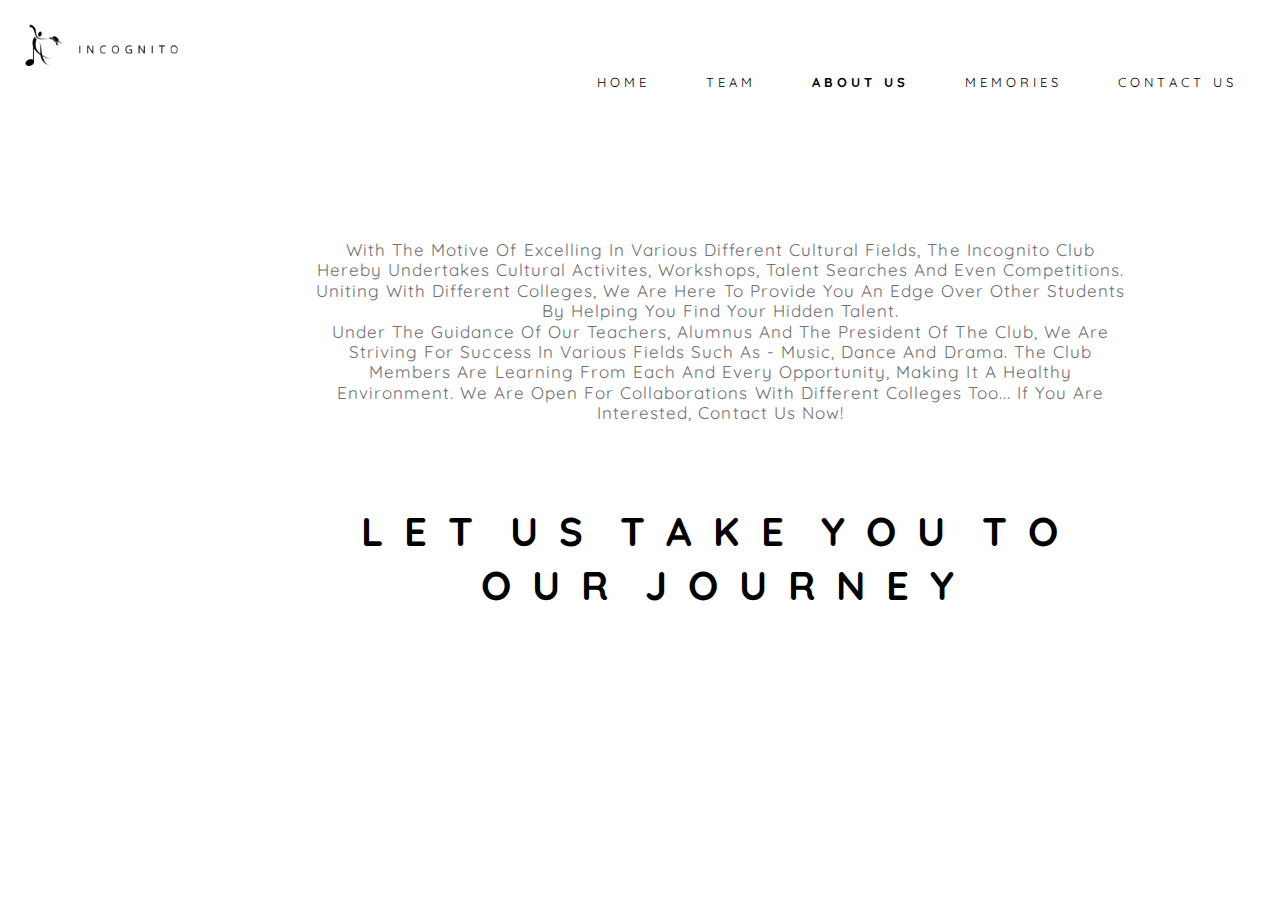
<file: aboutus.html>
<!DOCTYPE html>
<html>
<head>
	<meta charset="utf-8">
	<meta name="viewport" content="width=device-width, initial-scale=1">
	<link href="https://fonts.googleapis.com/css2?family=Quicksand:wght@500;700&display=swap" rel="stylesheet">
	<link rel="stylesheet" href="about.css">
	<title>About Us</title>
</head>
<body>
	<header class="header">
        <div class="navbar">
            <div class="left">
               <img src="icon.png" alt="incognito" class="icon" width="170px">
            </div>
            <div class="right">
               <ul class="nav">
                  <li><a href="index.html">H O M E</a></li>
                  <li><a href="incognito/team.html">T E A M</a></li>
                  <li><a href="#"><b>A B O U T &nbsp; U S</b></a></li>
                  <li><a href="#">M E M O R I E S</a></li>
                  <li><a href="contact.html" target="_blank">C O N T A C T &nbsp; U S</a></li>
               </ul>
            </div>
        </div>
    </header>
    <section id="part1">
    	<p class="p1">
    		With the motive of excelling in various different cultural fields, the Incognito club hereby undertakes cultural activites, workshops, talent searches and even competitions. Uniting with different colleges, we are here to provide you an edge over other students by helping you find your hidden talent.
    	</p>
    	<p class="p2">
    		Under the guidance of our teachers, alumnus and the president of the club, we are striving for success in various fields such as - Music, Dance and Drama. The club members are learning from each and every opportunity, making it a healthy environment. We are open for collaborations with different colleges too... if you are interested, contact us now!
    	</p>
    </section>
    <section id="part2">
    	<h1>L E T &nbsp;U S &nbsp;T A K E&nbsp;  Y O U &nbsp;T O&nbsp; O U R &nbsp;J O U R N E Y</h1>
    </section>
</body>
</html>
</file>
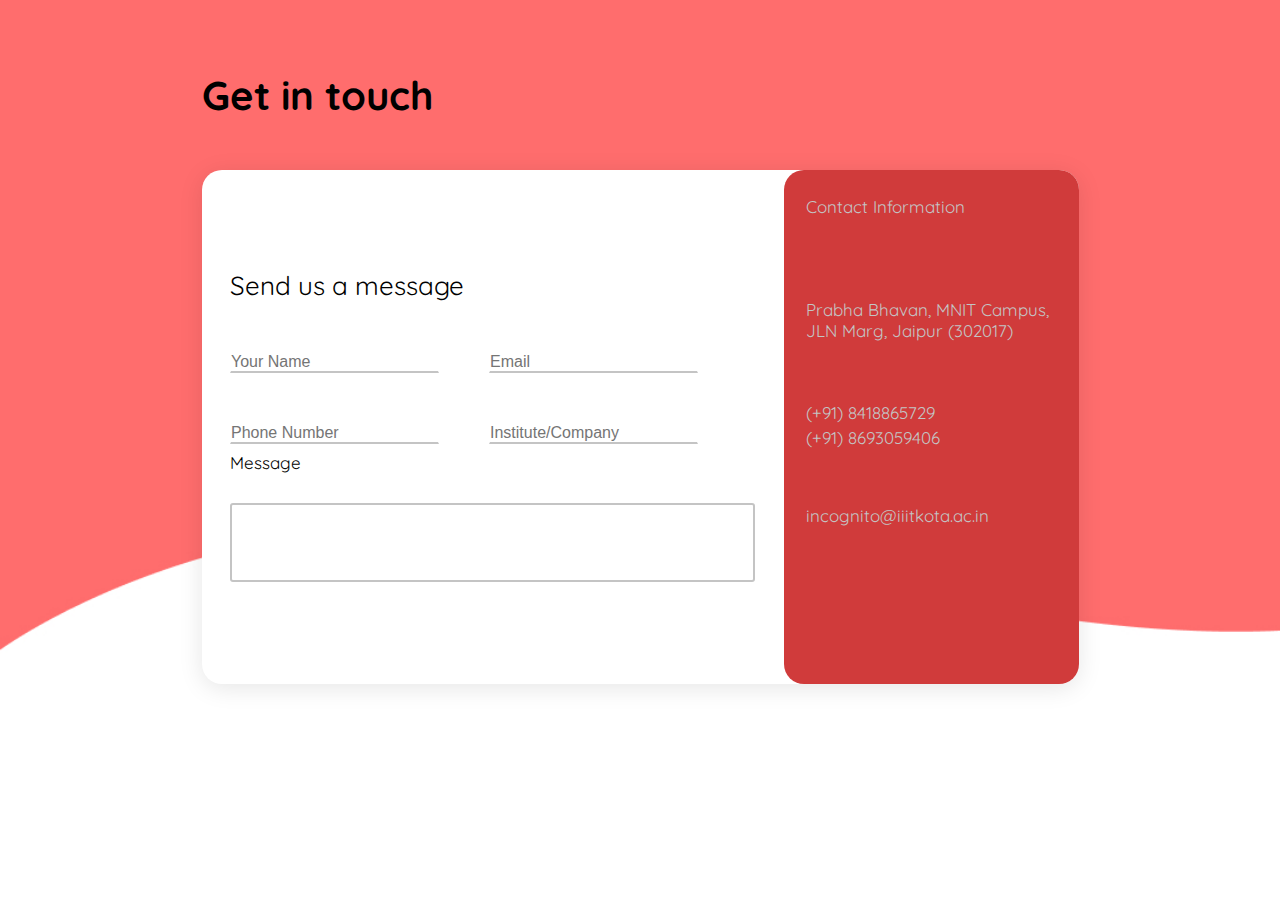
<file: contact.html>
<!DOCTYPE html>
<html lang="en">

<head>
    <meta charset="UTF-8" />
    <meta http-equiv="X-UA-Compatible" content="IE=edge" />
    <meta name="viewport" content="width=device-width, initial-scale=1.0" />
    <title>Document</title>
    <link rel="stylesheet" href="contact.css">
</head>

<body>
    <header>
        <!-- navbar -->
        <!-- <div class="navbar">
            <div class="left">
               <img src="icon.png" alt="incognito" class="icon" width="170px">
            </div>
            <div class="right">
               <ul class="nav">
                  <li><a href="index.html">H O M E</a></li>
                  <li><a href="incognito/team.html">T E A M</a></li>
                  <li><a href="#"><b>A B O U T &nbsp; U S</b></a></li>
                  <li><a href="#">M E M O R I E S</a></li>
                  <li><a href="contact.html">C O N T A C T &nbsp; U S</a></li>
               </ul>
            </div>
        </div> -->
    </header>
    <div class="card">
        <div class="text" style="font-size: 40px;"><b>Get in touch</b></div>
        <div class="contact">
            <div class="form">
                <form action="">
                    <p style="font-size: 26px;">Send us a message</p>
                    <div class="input">
                        <input type="text" name="" id="" placeholder="Your Name">
                        <input type="text" name="" id="" placeholder="Email">
                        <input type="text" name="" id="" placeholder="Phone Number">
                        <input type="text" name="" id="" placeholder="Institute/Company">
                    </div>
                    <p style="margin-bottom: 30px;">Message</p>
                    <textarea name="" id="" cols="63" rows="5"></textarea>
                    <!-- to remove the changable size of the textarea -->
                </form>
            </div>

            <div class="info">
                <p>Contact Information</p>
                <div class="location">
                    Prabha Bhavan, MNIT Campus, JLN Marg, Jaipur (302017)
                </div>
                <div class="phone">
                    <p>(+91) 8418865729</p>
                    <p>(+91) 8693059406</p>
                </div>
                <div class="email">
                    incognito@iiitkota.ac.in
                </div>
                <div class="links"></div>
            </div>
        </div>
    </div>
    <footer></footer>
</body>

</html>
</file>
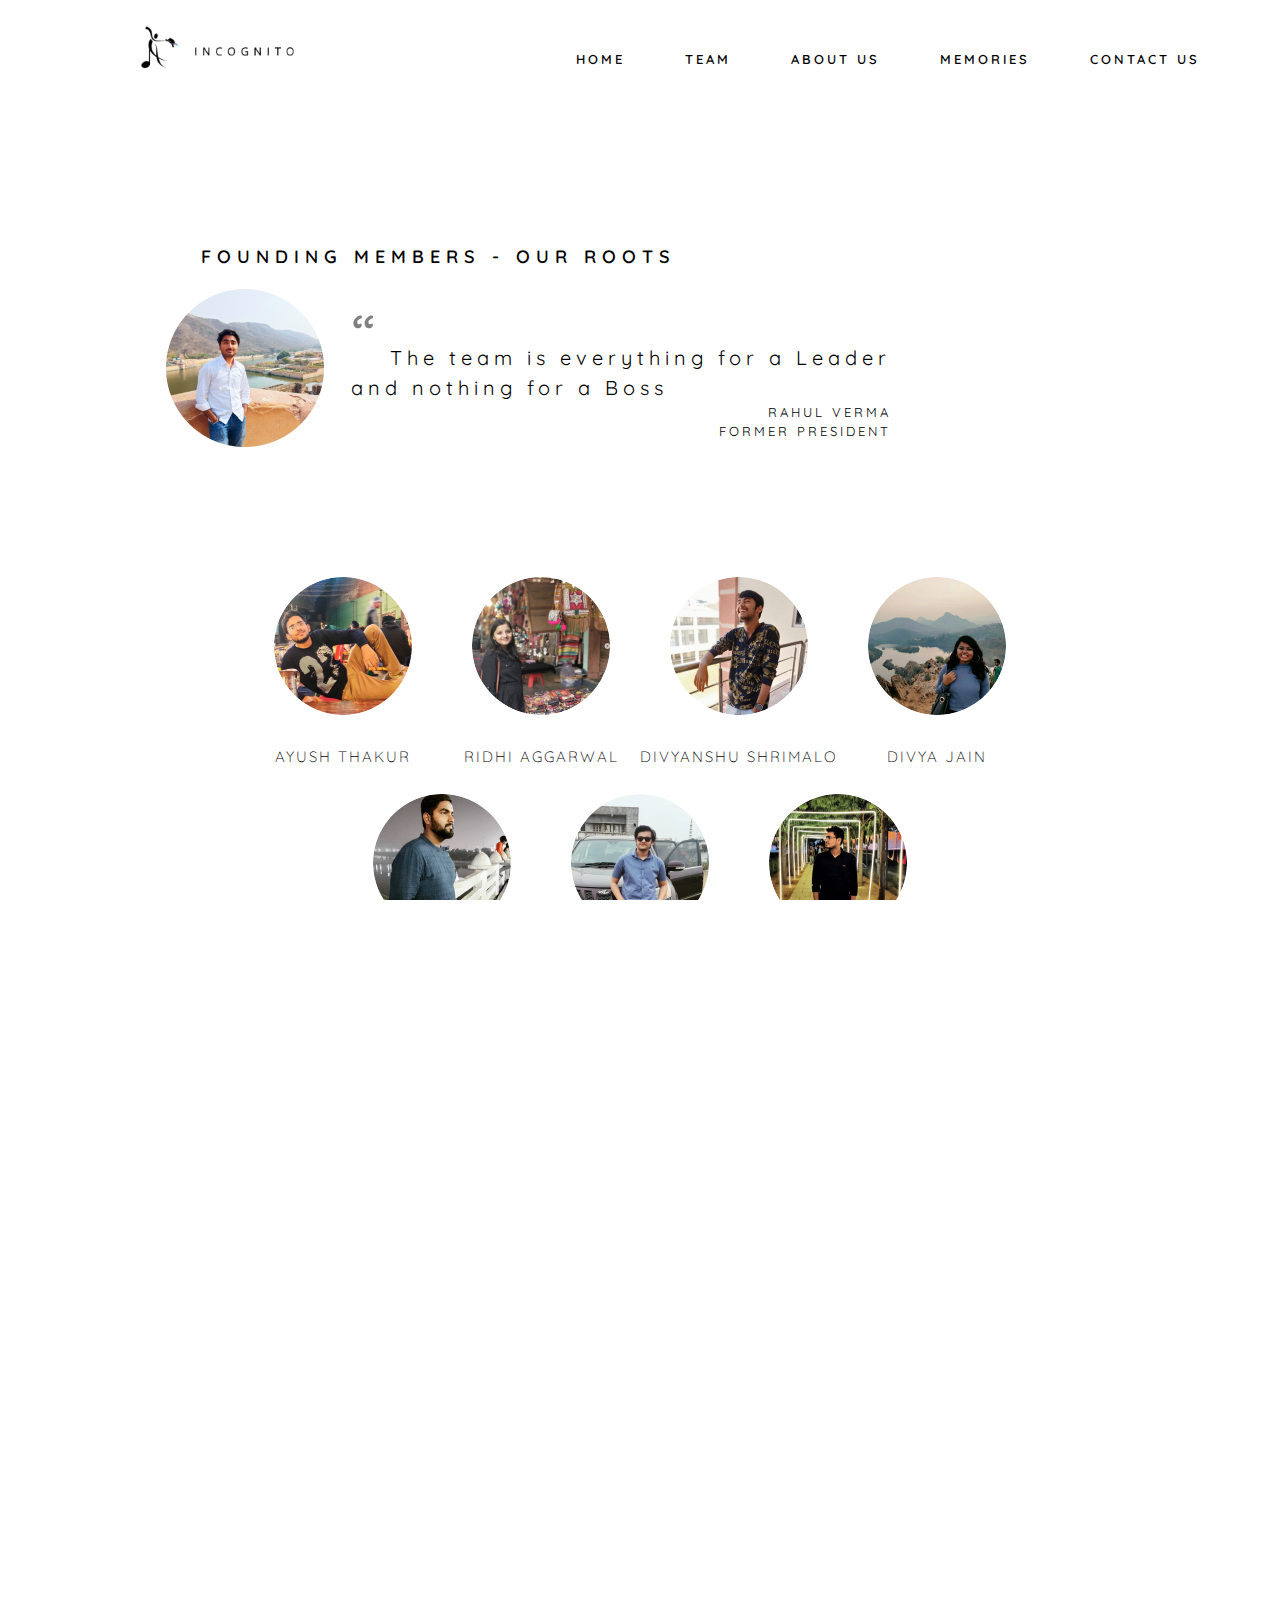
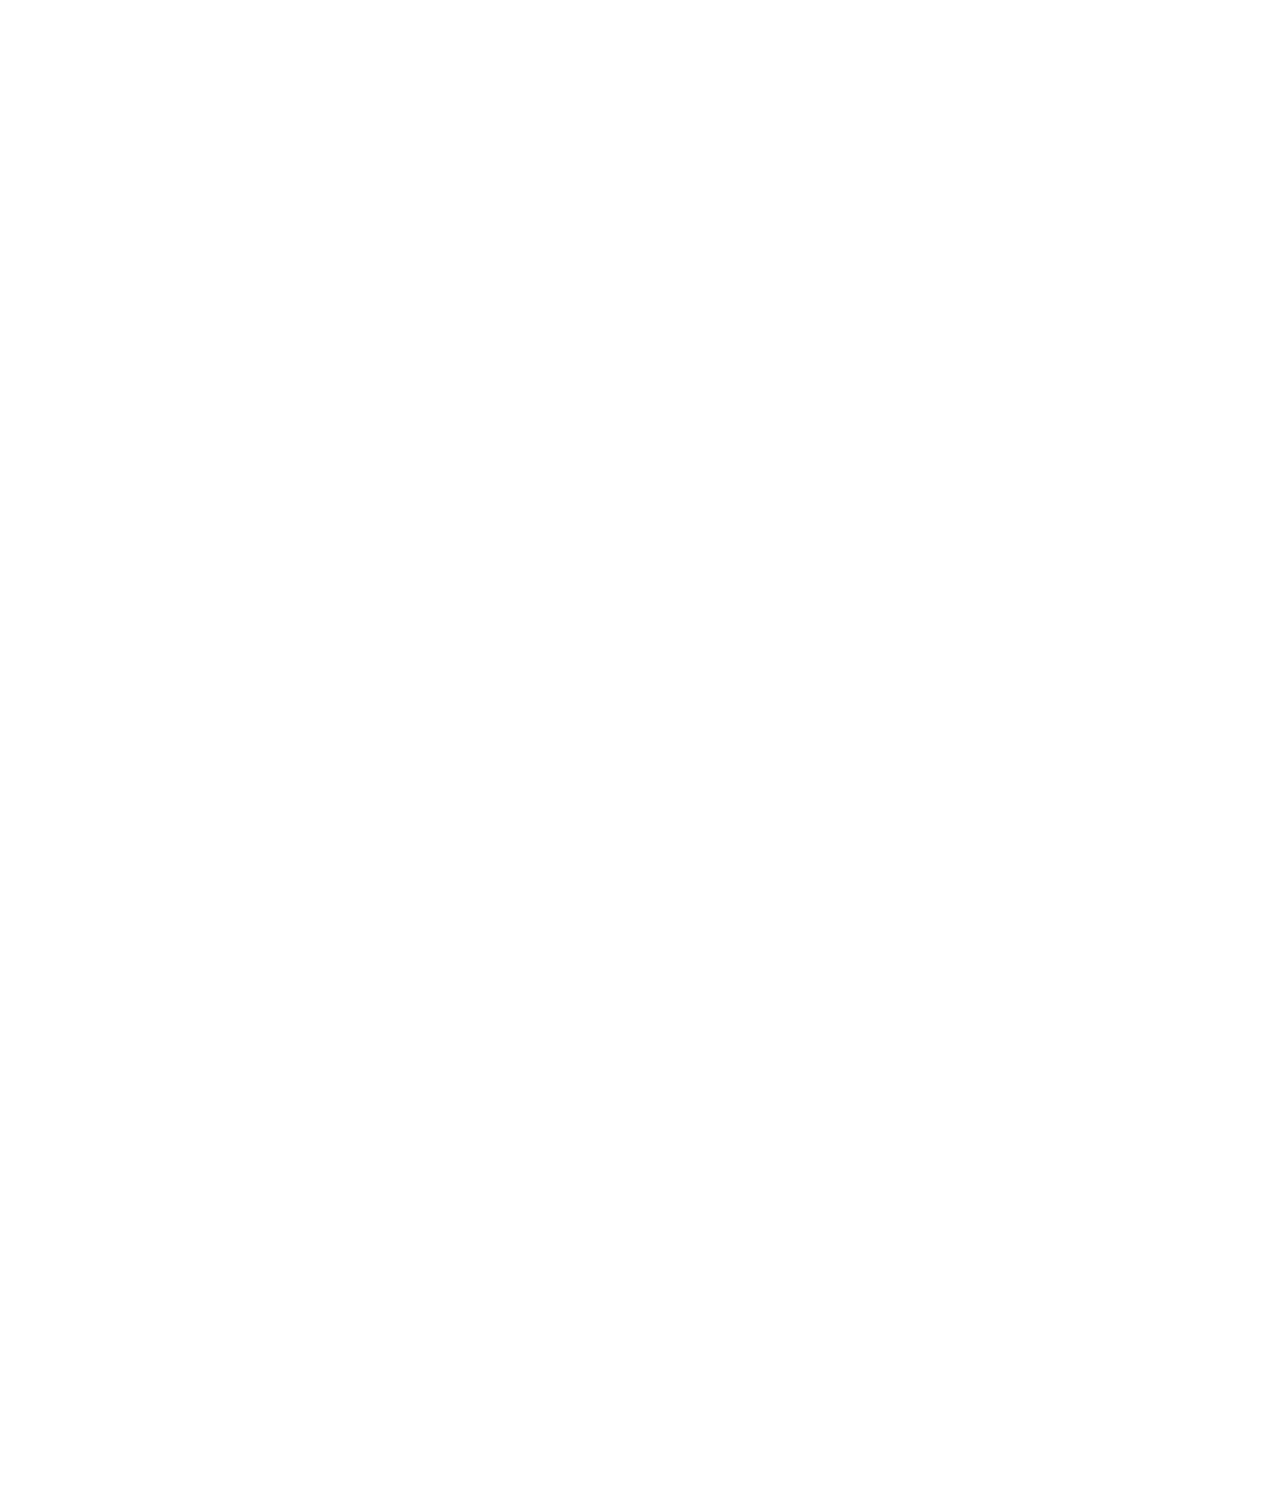
<file: incognito/team.html>
<!DOCTYPE html>
<html>
<head>
	<title>Team</title>
</head>
<link rel="stylesheet" type="text/css" href="css/style.css">

	<nav id="navbar">
		<div id="incognito_logo">
			<img src="images/incognito_logo.png">
		</div>
		<div id="menu">
  <div id="menu-bar" onclick="menuOnClick()">
    <div id="bar1" class="bar"></div>
    <div id="bar2" class="bar"></div>
    <div id="bar3" class="bar"></div>
  </div>
  <nav class="nav" id="nav">
    <ul>
      <li><a href="../index.html">Home</a></li>
      <li><a href="#">Team</a></li>
      <li><a href="../aboutus.html">About Us</a></li>
      <li><a href="#">Memories</a></li>
      <li><a href="../contact.html">Contact Us</a></li>
    </ul>
  </nav> 
</div>

<div class="menu-bg" id="menu-bg"></div>

		<div id="nav_content">
			<ul>
				<li><a href="../index.html">HOME</a></li>
				<li class="item" id="te_am"><a href="team.html">TEAM</a></li>
				<li class="item" id="hlo"><a href="../aboutus.html">ABOUT US</a></li>
				<li class="item" id="hlo"><a href="">MEMORIES</a></li>
				<li class="item" id="hlo"><a href="../contact.html">CONTACT US</a></li>
			</ul>
			
		</div>
		
	</nav>
	<div id="fonding_members">
		<h3>FOUNDING MEMBERS - OUR ROOTS</h3>
		<div id="Rahul_quote">
			<img src="images/RahulVerma.png">
			<blockquote id="block_quote">
				<p id="blockquote_text">
					<span id="double_quote_symbol">&ldquo;</span>
					The team is everything for a Leader <br>
                    and nothing for a Boss
				</p>
				<p id="blockquote_credit">RAHUL VERMA<br>FORMER PRESIDENT</p>
			</blockquote>
			
		</div>
		<div id="fonding_members_names">
			<div class="first_row">
			<div class="fond_members">
				<img src="images/AyushThakur.png">
				<h4>AYUSH THAKUR</h4>
			</div>
			<div class="fond_members">
				<img src="images/RidhiAggarwal.png">
				<h4>RIDHI AGGARWAL</h4>
			</div>
			<div class="fond_members">
				<img src="images/DIVYANSHUSHRIMALI.png">
				<h4>DIVYANSHU SHRIMALO</h4>
			</div>
			<div class="fond_members">
				<img src="images/DivyaJain.png">
				<h4>DIVYA JAIN</h4>
			</div></div>
			<div class="second_row">
			<div class="fond_members">
				<img src="images/SameerSinha.png">
				<h4>SAMEER SINHA</h4>
			</div>
			<div class="fond_members">
				<img src="images/TokirManva.png">
				<h4>TOKIR MANVA</h4>
			</div>
			<div class="fond_members">
				<img src="images/ShivamGurjar.png">
				<h4>SHIVAM GURJAR</h4>
			</div></div>
		</div>
	</div>
	<div id="third_year">
		<h2>Third Year</h2>
		<div id="third_year_members">
			<div class="first_row">
			<div class="fond_members">
				<img src="images/KrushnaRath.png">
				<h4>Krushnanda Rath</h4>
			</div>
			<div class="fond_members">
				<img src="images/RamChandel.png">
				<h4>Ram Chandel</h4>
			</div>
			
			<div class="fond_members">
				<img src="images/HimanshuChittora.png">
				<h4>Himanshu Chittora</h4>
			</div></div>
			<div class="first_row">
			<div class="fond_members">
				<img src="images/DivyanshGarg.png">
				<h4>Divyansh Garg</h4>
			</div>
			
			<div class="fond_members">
				<img src="images/AryanSaurav.png">
				<h4>Aryan Saurav</h4>
			</div>
			
			<div class="fond_members">
				<img src="images/LatikaAggarwal.png">
				<h4>Latika Aggarwal</h4>
			</div></div>
			<div class="first_row">
			<div class="fond_members">
				<img src="images/SameerSaifi.png">
				<h4>Sameer Saifi</h4>
			</div>
			
			<div class="fond_members">
				<img src="images/DhruvGupta.png">
				<h4>Dhruv Gupta</h4>
			</div>
			<div class="fond_members">
				<img src="images/TanyaRawal.png">
				<h4>Tanya Rawal</h4>
			</div></div>
			<div class="first_row">
			<div class="fond_members">
				<img src="images/ShivangArya.png">
				<h4>Shivang Arya</h4>
			</div>
			<div class="fond_members">
				<img src="images/NitinKumar.png">
				<h4>Nitin Kumar</h4>
			</div>
			<div class="fond_members">
				<img src="images/Harshdeep.png">
				<h4>Harshdeep Singh Sethi</h4>
			</div></div>
			<div class="first_row">
			<div class="fond_members">
				<img src="images/AmanChhawal.png">
				<h4>Aman Chhawal</h4>
			</div>
			<div class="fond_members">
				<img src="images/AmanVerma.png">
				<h4>Aman Verma</h4>
			</div>
			<div class="fond_members">
				<img src="images/KartavyaKhurana.png">
				<h4>Kartavya Khurana</h4>
			</div></div>
			<div class="first_row">
			<div class="fond_members">
				<img src="images/AmandeepSingh.png">
				<h4>Amandeep Singh</h4>
			</div>
			<div class="fond_members">
				<img src="images/AmanTiwar.png">
				<h4>Aman Tiwari</h4>
			</div></div>
			
			
			
		</div>
	</div>
	<div id="second_year">
		<h2>Second Year</h2>
		<div id="second_year_members">
			<div class="first_row">
			<div class="fond_members">
				<img src="images/GauravSingh.png">
				<h4>Gaurav Singh</h4>
			</div>
			<div class="fond_members">
				<img src="images/TanishqGupta.png">
				<h4>Tanishq Gupta</h4>
			</div>
			
			<div class="fond_members">
				<img src="images/HarshChawla.png">
				<h4>Harsh Chawla</h4>
			</div></div>
			<div class="first_row">
			<div class="fond_members">
				<img src="images/Anadi.png">
				<h4>Anadi</h4>
			</div>
			
			<div class="fond_members">
				<img src="images/AryanSaurav.png">
				<h4>Aryan Saurav</h4>
			</div>
			
			<div class="fond_members">
				<img src="images/LatikaAggarwal.png">
				<h4>Latika Aggarwal</h4>
			</div></div>
			
			
			
		</div>
	</div>
	<footer>
		<div id="foot">
			<h2>Connect With Incognito</h2>
			<div id="Social_media">
				<ul>
					<li><img src="images/Mail.png"></li>
					<li><img src="images/facebook.png"></li>
					<li><img src="images/insta.png"></li>
					<li><img src="images/youtube.png"></li>
				</ul>
			</div>
		</div>
	</footer>
	<script>
		function menuOnClick() {
  document.getElementById("menu-bar").classList.toggle("change");
  document.getElementById("nav").classList.toggle("change");
  document.getElementById("menu-bg").classList.toggle("change-bg");
}
	</script>

</body>
</html>
</file>
<file: contact.css>
@import url('https://fonts.googleapis.com/css2?family=Quicksand:wght@300&display=swap');

* {
    padding: 0;
    margin: 0;
}


body{
    background-image: url(Vector\ 1.jpg);
    background-repeat: no-repeat;
    background-size: cover;
    font-family: 'Quicksand', sans-serif;
}

.card{
    display: flex;
    margin: 70px auto;
    justify-content: space-between;
    align-items: flex-start;
    width: 877px;
    height: 514px;
    flex-direction: column;
}

.contact {
    display: flex;
    justify-content: space-between;
    align-items: center;
    width: 877px;
    height: 514px;
    margin-top: 50px;
    background: #FFFFFF;
    box-shadow: 0px 4px 24px rgba(0, 0, 0, 0.1);
    border-radius: 20px;
}

.form{
    display: flex;
    flex-direction: column;
    justify-content: center;
    align-items: center;
    width: 582px;
}

.input{
    display: grid;
    grid-template-columns: auto auto;
    grid-gap: 50px;
    margin: 50px 0;
}

.input input{
    border:  1px #FFFFFF solid;
    font-size: 16px;
    border-bottom: #C4C4C4 solid 2px;
    
}

.input input:focus{
    outline: none;
}

.form form textarea{
    border-radius: 3px;
    border: solid 2px #C4C4C4;
    resize: none;
    /* To do 
    change the font  */
}

.form form textarea:focus{
    outline: none;
}

.info{
    display: flex;
    flex-direction: column;
    justify-content: space-around;
    align-items: center;
    width: 295px;
    height: 514px;
    background-color: #d03b3b;
    border-radius: 20px;
    color: #C4C4C4;
}

.info p, div{
    height: 50px;
    width: 250px;
    font-size: 17px;
}

.phone{
    display: flex;
    flex-direction: column;
}
</file>
<file: incognito/css/style.css>
@import url('https://fonts.googleapis.com/css2?family=Quicksand:wght@400;500&display=swap');

*{
	margin: 0px;
	padding: 0px;
}
html,body
{
    width: 100%;
    height: 100%;
    margin: 0px;
    padding: 0px;
    overflow-x: hidden; 
}

#navbar{
	display: flex;
	justify-content: space-between;
	margin-top: 20px;
    margin-bottom: 30px;
}
#incognito_logo{
	margin-left: 133px;

}
#incognito_logo img{
	width: 170px;
	
}
#nav_content{
	text-align: center;
}
@media(max-width: 1000px){
	#nav_content{
		display: none;
	}
}

#nav_content ul{
	display: flex;
	margin-right: 50px;

}


#nav_content ul li{
	padding: 30px;
	list-style: none;
	cursor: pointer;
}
#nav_content ul li{
	cursor: pointer;
}
#nav_content ul li a{
	font-size: 13px;
	text-decoration: none;
	font-family: 'Quicksand', sans-serif;
	line-height: 12.08px;
	color:#000000;
	line-height: 100.7%;
	font-weight: 600;
	letter-spacing: 3px;

}


#fonding_members{
	position: relative;
	padding: 21px;
	top: -60px;

}
#fonding_members h3{
	position: absolute;
	left: 201px;
	top: 179px;
	font-family: 'Quicksand', sans-serif;
	font-weight: 600;
	line-height: 20.14px;
	letter-spacing: 6px;
	font-size: 18px;
}

@media(max-width: 1600px){
	#Rahul_quote{
	display: flex;
	flex-wrap: wrap;
	margin-top: 200px;
	margin-left: 350px;
	margin-bottom: 100px;
}


}
#Rahul_quote{
	display: flex;
	flex-wrap: wrap;
	margin-top: 200px;
	margin-left: 320px;
	margin-bottom: 100px;
}

@media(max-width: 1400px){
	#Rahul_quote{
	display: flex;
	flex-wrap: wrap;
	margin-top: 200px;
	margin-left: 239px;
	margin-bottom: 100px;
}
}
@media(max-width: 1300px){
	#Rahul_quote{
	display: flex;
	flex-wrap: wrap;
	margin-top: 200px;
	margin-left: 145px;
	margin-bottom: 100px;
}
}
@media(max-width: 1000px){
	#Rahul_quote{
	display: flex;
	flex-wrap: wrap;
	margin-top: 200px;
	margin-left: 64px;
	margin-bottom: 100px;
}
}
#block_quote{
	margin: 10px 30px;
	padding: 25px;
	box-sizing: border-box;
	position: absolute;
	margin-left: 160px;

}
#double_quote_symbol{
	font-size: 70px;
	color: grey
}
#blockquote_text{
	font-size: 20px;
	line-height: 30px;
	margin: 0px;
	font-family: 'Quicksand', sans-serif;
	letter-spacing: 5px;

}
#blockquote_credit{
	position: relative;
	font-weight: 400;
	font-style: normal;
	text-align: right;
	font-family: 'Quicksand', sans-serif;
	letter-spacing: 3px;
	line-height: 19px;
	font-size: 13px;

}

#fonding_members_names{
	display: flex;
	flex-direction: column;
	flex-wrap: wrap;

}
.fond_members{
	text-align: center;
	font-family: 'Quicksand', sans-serif;

}
.fond_members h4{
	text-align: center;
	font-family: 'Quicksand', sans-serif;
	font-size: 15px;
	font-weight: 200;
	line-height: 100.7%;
	letter-spacing: 2px;

}
.fond_members img{
	border-radius: 50%;
	
	 padding:30px;
}
.first_row{
	display: flex;
	justify-content: center;
	flex-wrap: wrap;
}
.second_row{
	display: flex;
	
	justify-content: center;
	flex-wrap: wrap;
	}
#third_year{
	margin-bottom: 50px;
}	
	
#third_year h2{
	position: relative;
	left: 201px;
	font-family: 'Quicksand', sans-serif;
	font-weight: 600;
	line-height: 20.14px;
	letter-spacing: 6px;
	font-size: 18px;

}	
#third_year_members{
	display: flex;
	flex-direction: column;


}
#third_year_members img{
	padding-left: 60px;
	padding-right: 60px;

} 
#second_year{
	margin-bottom: 50px;
}	
	
#second_year h2{
	position: relative;
	left: 201px;
	font-family: 'Quicksand', sans-serif;
	font-weight: 600;
	line-height: 20.14px;
	letter-spacing: 6px;
	font-size: 18px;

}	
#second_year_members{
	display: flex;
	flex-direction: column;
	

}
#second_year_members img{
	padding-left: 60px;
	padding-right: 60px;
	width: 138px;
}

footer{
	background-color: #FF6D6D;
	position: relative;
	height: 150px;

}
#foot h2{
position: absolute;
font-family: 'Quicksand';
font-style: normal;
font-weight: 700;
font-size: 29px;
line-height: 100.7%;
letter-spacing: 4px;
color: #FFFFFF;
left: 550px;
top: 30px;

}
@media(max-width: 1400px){
	#foot h2{
position: absolute;
font-family: 'Quicksand';
font-style: normal;
font-weight: 700;
font-size: 29px;
line-height: 100.7%;
letter-spacing: 4px;
color: #FFFFFF;
left: 507px;
top: 30px;

}

}
@media(max-width: 1300px){
	#foot h2{
position: absolute;
font-family: 'Quicksand';
font-style: normal;
font-weight: 700;
font-size: 29px;
line-height: 100.7%;
letter-spacing: 4px;
color: #FFFFFF;
left: 403px;
top: 30px;

}

}
@media(max-width: 1000px){
	#foot h2{
position: absolute;
font-family: 'Quicksand';
font-style: normal;
font-weight: 700;
font-size: 29px;
line-height: 100.7%;
letter-spacing: 4px;
color: #FFFFFF;
left: 295px;
top: 30px;

}

}

#foot ul{
	display: flex;

}
#foot ul li{
	position: relative;
	padding: 10px;
	list-style: none;
	top: 60px;
	left: 580px;
	
	
}
@media(max-width: 1400px){
#foot ul li{
	position: relative;
	padding: 10px;
	list-style: none;
	top: 60px;
	left: 548px;
	}
	
}
@media(max-width: 1300px){
#foot ul li{
	position: relative;
	padding: 10px;
	list-style: none;
	top: 60px;
	left: 443px;
	}
	
}
@media(max-width: 1000px){
#foot ul li{
	position: relative;
	padding: 10px;
	list-style: none;
	top: 60px;
	left: 336px;
	}
	
}
.topnav {
  overflow: hidden;
  background-color: #333;
  position: relative;
}

/* Hide the links inside the navigation menu (except for logo/home) */
.topnav #myLinks {
  display: none;
}

/* Style navigation menu links */
.topnav a {
  color: white;
  padding: 14px 16px;
  text-decoration: none;
  font-size: 17px;
  display: block;
}

/* Style the hamburger menu */
.topnav a.icon {
  background: black;
  display: block;
  position: absolute;
  right: 0;
  top: 0;
}

/* Add a grey background color on mouse-over */
.topnav a:hover {
  background-color: #ddd;
  color: black;
}

/* Style the active link (or home/logo) */
.active {
  background-color: #04AA6D;
  color: white;
}

@media(min-width: 1000px){
	#menu{
		display: none;
	}
}
@media(max-width: 1000px){
	#menu {
  z-index: 2;
 
}

#menu-bar {
  width: 45px;
  height: 40px;
  margin: 30px 0 20px 20px;
  cursor: pointer;
}

.bar {
  height: 8px;
  width: 100%;
  background-color: black;
  display: block;
  border-radius: 5px;
  transition: 0.3s ease;
}

#bar1 {
  transform: translateY(-4px);
}

#bar3 {
  transform: translateY(4px);
}

.nav {
  transition: 0.3s ease;
  display: none;
}

.nav ul {
	position: relative;
  padding: 0 0px;
  right: 51px;
  
}

.nav li {
  list-style: none;
  padding: 12px 0;
 
}

.nav li a {
  color: white;
  font-size: 25px;
  text-decoration: none;
  font-family: 'Quicksand', sans-serif;

 
}

.nav li a:hover {
  font-weight: bold;

}

.menu-bg, #menu {
  top: 11px;
  left: 855px;
  position: absolute;
}

.menu-bg {
  z-index: 1;
  width: 0;
  height: 0;
  margin: 30px 0 20px 20px;
 background-color: #FF6D6D;
  transition: 0.3s ease;
  
}

.change {
  display: block;
}

.change .bar {
  background-color: white;
}

.change #bar1 {
  transform: translateY(4px) rotateZ(-45deg);
}

.change #bar2 {
  opacity: 0;
}

.change #bar3 {
  transform: translateY(-6px) rotateZ(45deg);
}

.change-bg {
  width: 239px;
  height: 559px;
  transform: translate(-60%,-30%);
  position: absolute;
}

}
</file>
<file: about.css>
/*CSS RESET*/
*{
	margin: 0px;
	padding: 0px;
	font-family: quicksand;
}

/*NAVBAR*/

.left{
	margin-right: 380px;
	margin-bottom: 35px;
}
.right{
	margin-top: 30px;
}

.navbar{
	display: flex;
	justify-content: center;
	align-items: center;
	margin-top: 18px;
}
.nav{
	display: flex;
}
.nav li{
	list-style: none;
	padding: 0px 30px;
}
.nav li a{
	text-decoration: none;
	font-family: Quicksand;
	color: black;
	font-size: 13px;
	/*font-weight: 700;*/
}



#part1{
	position: absolute;
	width: 813px;
	height: 189px;
	left: 314px;
	top: 240px;
	
	font-family: 'Quicksand';
	font-style: normal;
	font-weight: 400;
	font-size: 17px;
	line-height: 120.7%;
	/* or 21px */
	
	text-align: center;
	letter-spacing: 0.06em;
	text-transform: capitalize;
	
	color: #707070;
}
#part2{
	position: absolute;
	width: 724px;
	height: 108px;
	left: 358px;
	top: 504px;
	
	font-family: 'Quicksand';
	/*font-style: normal;
	font-weight: 400;*/
	font-size: 20px;
	line-height: 272.7%;
	/* or 51px */
	
	text-align: center;
	letter-spacing: 0.2525em;
	
	color: #000000;
}
</file>
